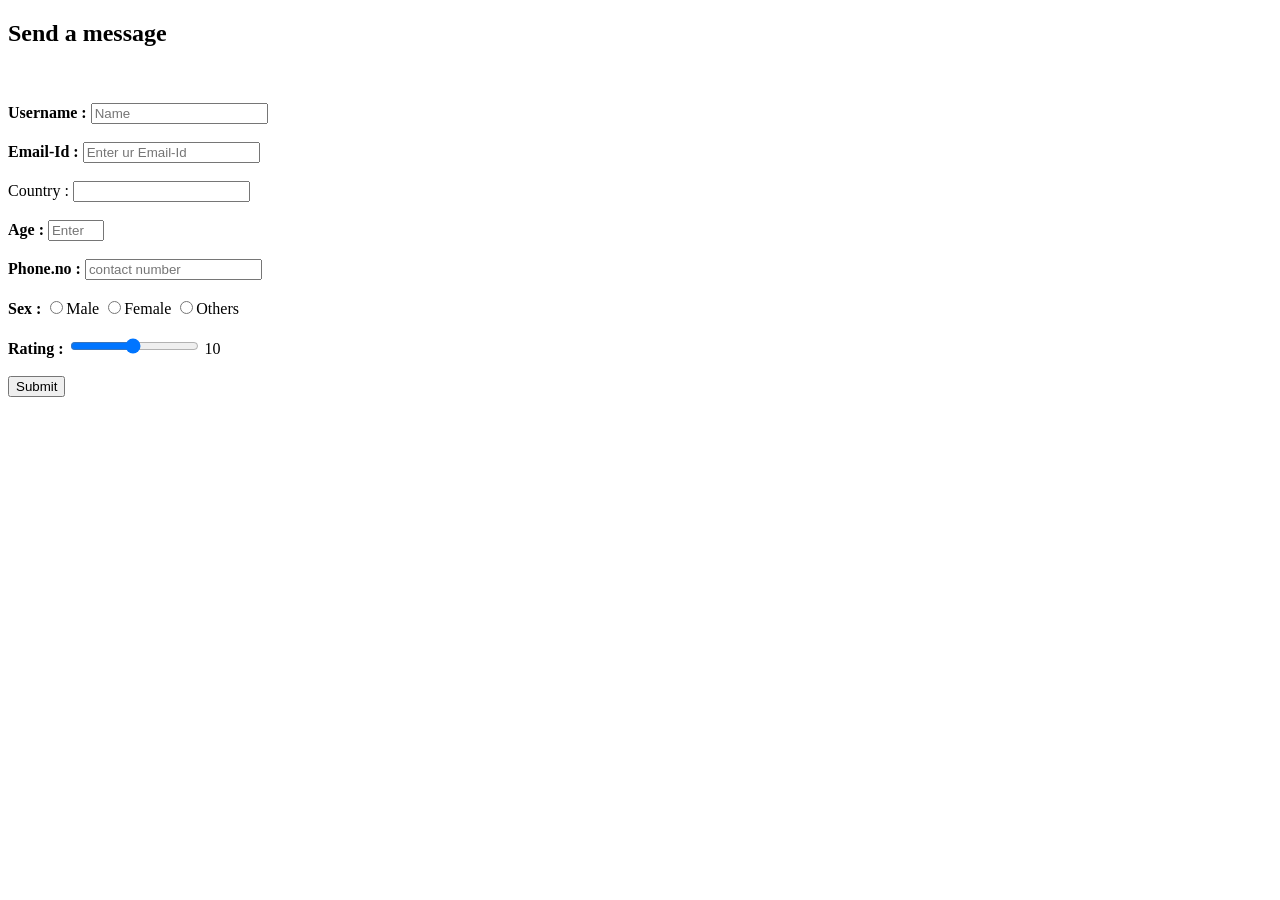
<file: Assignment2_ContactForm/index.html>
<!DOCTYPE html>
<html lang="en">
<head>
    <meta charset="UTF-8">
    <meta name="viewport" content="width=device-width, initial-scale=1.0">
    <link rel="icon" href="https://ik.imagekit.io/sheryians/Sheryians_logo_EzwgcppnD">
    <title>Project Excercise 2 : Contact Form</title>
</head>
<body>
    <h2>Send a message</h2>
    <br><br>
    <form>
        <!-- Name -->
        <label for="username"><strong>Username :</strong></label>
        <input type="text" id="Username" placeholder="Name" required>
        <br><br>
        <!-- email -->
        <label for="email"><strong>Email-Id :</strong></label>
        <input type="email" name="email" id="email" placeholder="Enter ur Email-Id" required>
        <br><br>
        <!-- Country -->
         <label for="country">Country :</label>
        <input type="text" id="country" name="COuntry" list="countries">
        <datalist id="countries">
            <option value="usa">USA</option>
            <option value="INDIA">India</option>
            <option value="jpn">Japan</option>
            <option value="du">Dubai</option>
        </datalist>
        <br><br>
        <!-- Age -->
        <label for="age"><strong>Age :</strong></label>
        <input type="number" id="age" placeholder="Enter ur age" min="1" max="110" required>
        <br><br>
        <!-- Phone number -->
        <label for="num"><strong>Phone.no :</strong></label>
        <input type="tel" id="num" name="Phone" placeholder="contact number" maxlength="10" required>
        <!-- <small>Format:xxx-xxx-xxxx</small> -->
        <br><br>
        <label for="sex"><strong>Sex :</strong></label>
        <input name="sexx" id="sex" type="radio">Male
        <input name="sexx" id="sex" type="radio">Female
        <input name="sexx" id="sex" type="radio">Others
        <br><br>
        <label for="rating"><strong>Rating :</strong></label>
        <input type="range" id="rating" name="rangee" min="1" max="100" value="50" oninput="this.nextElementSibling.value = this.value">
        <output>10</output>
        <br><br>
        <!-- Submit -->
        <button type="submit">Submit</button>
    </form>
</body>
</html>
</file>
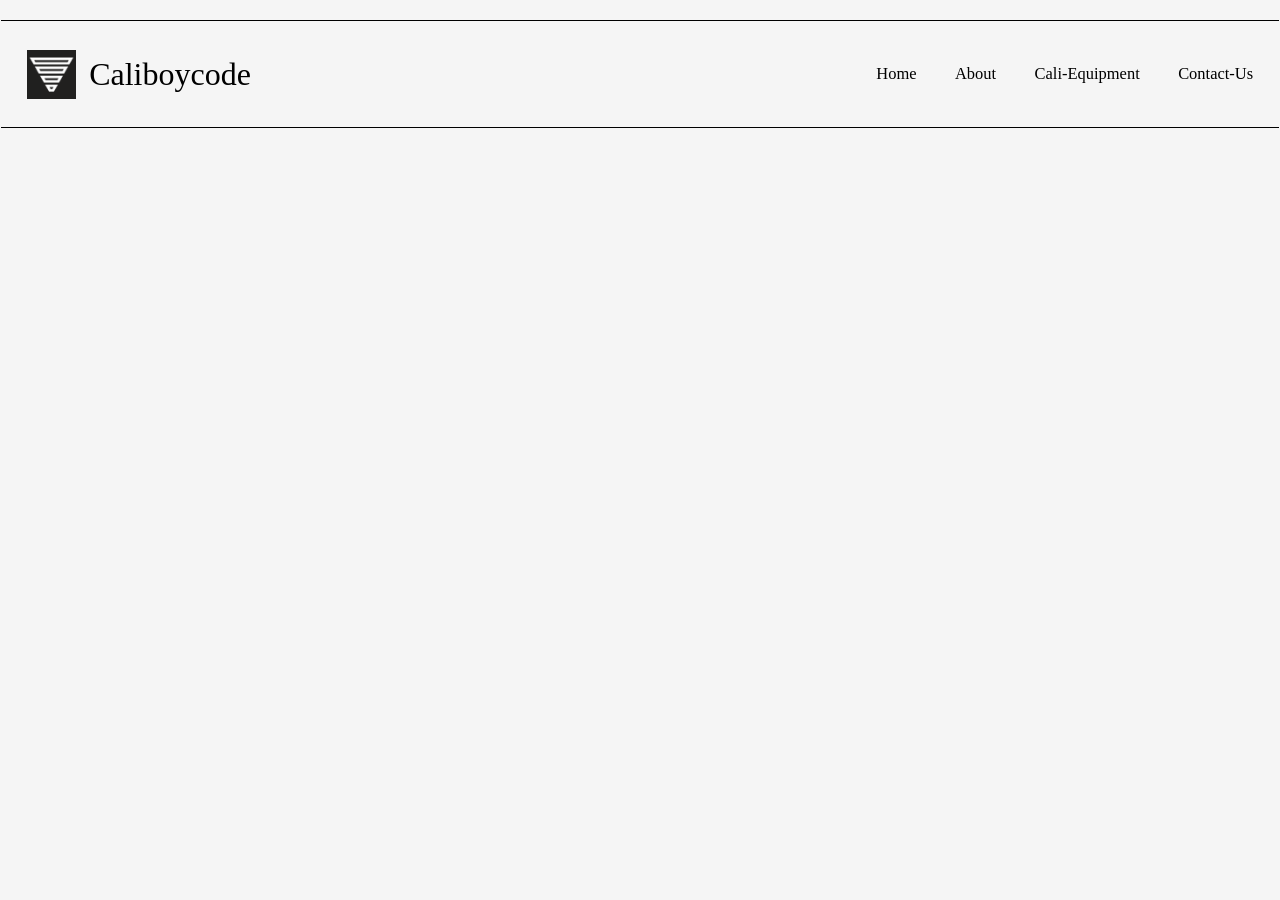
<file: Assignment3_styledcssblogpage/index.html>
<!DOCTYPE html>
<html lang="en">
<head>
    <meta charset="UTF-8">
    <meta name="viewport" content="width=device-width, initial-scale=1.0">
    <link rel="icon" href="https://ik.imagekit.io/sheryians/Sheryians_logo_EzwgcppnD"/>
    <title>Assignment3_Styled_CSS_WebPage</title>
    <link rel="stylesheet" href="style.css">
</head>
<body>
    <div id="main">
        <div id="nav">
            <div id="nav1">

                <img src="./images/loggggo.png" alt="CaliboyCode logo">
                <h1>Caliboycode</h1>
                
            </div>
            <div id="nav2">
                <a href="#nav1"><h3>Home</h3></a>
                <!-- <h3>Home</h3> -->
                <a href="./about.html"><h3>About</h3></a>
                <a href="./caliequipment.html"><h3>Cali-Equipment</h3></a>
                <a href="./contact-us.html"><h3>Contact-Us</h3></a>
            </div>
        </div>
        <!-- <div id="homesection"></div> -->
        <div id="content">
            <div id="center">
                <video autoplay loop muted src="https://videos.pexels.com/video-files/6571893/6571893-uhd_2560_1440_25fps.mp4"></video>
            </div>
        </div>
    </div>
</body>
</html>
</file>
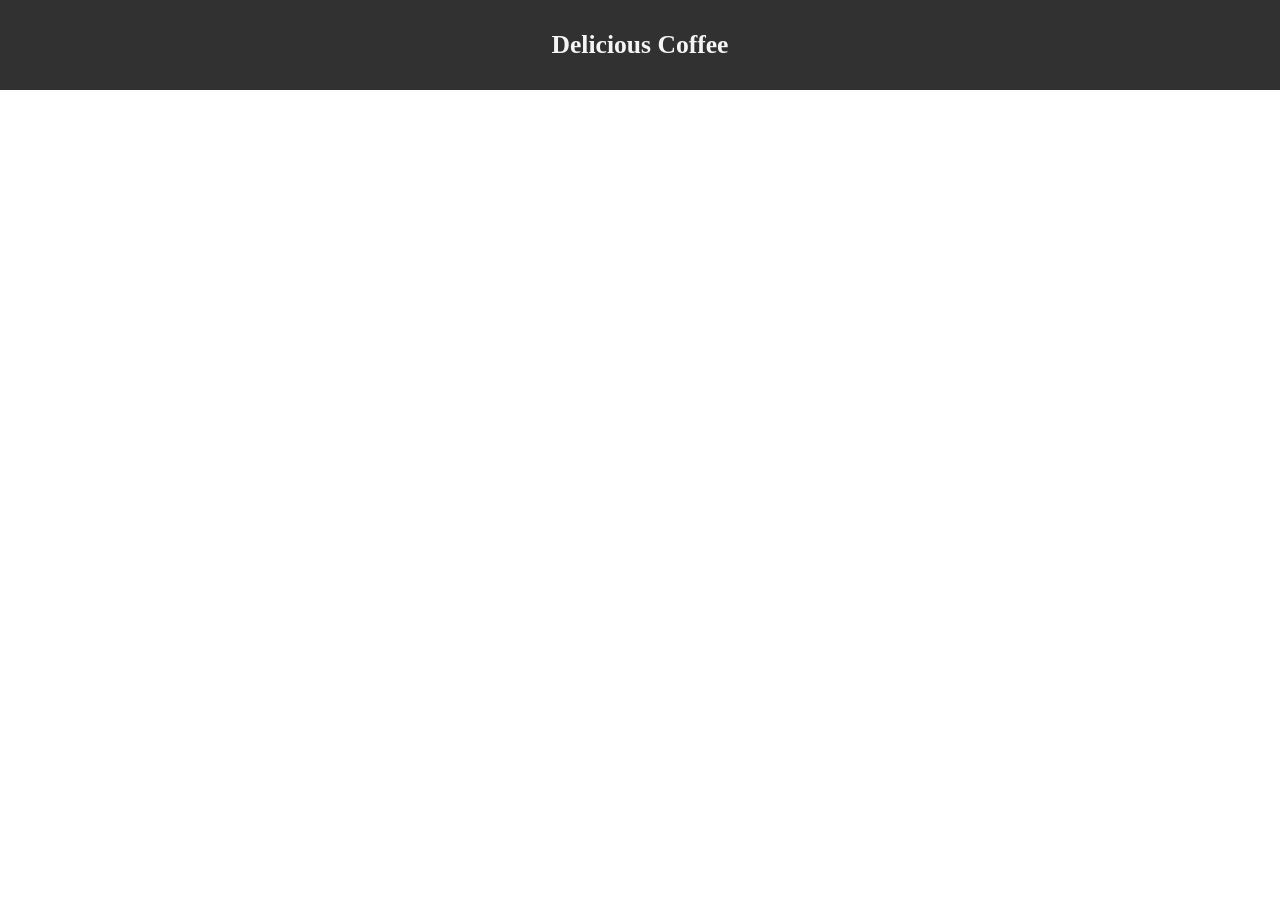
<file: Assignment4_Cafe/index.html>
<!DOCTYPE html>
<html lang="en">
<head>
    <meta charset="UTF-8">
    <meta name="viewport" content="width=device-width, initial-scale=1.0">
    <link rel="icon" href="https://ik.imagekit.io/sheryians/Sheryians_logo_EzwgcppnD">
    <link rel="stylesheet" href="style.css">
    <title>Delicious Coffee</title>
</head>
<body>
    <!-- It is all about the Day5 project -->
   <div id="main">
    <div id="nav">
        <h1>Delicious Coffee</h1>
    </div>

   </div> 
</body>
</html>
</file>
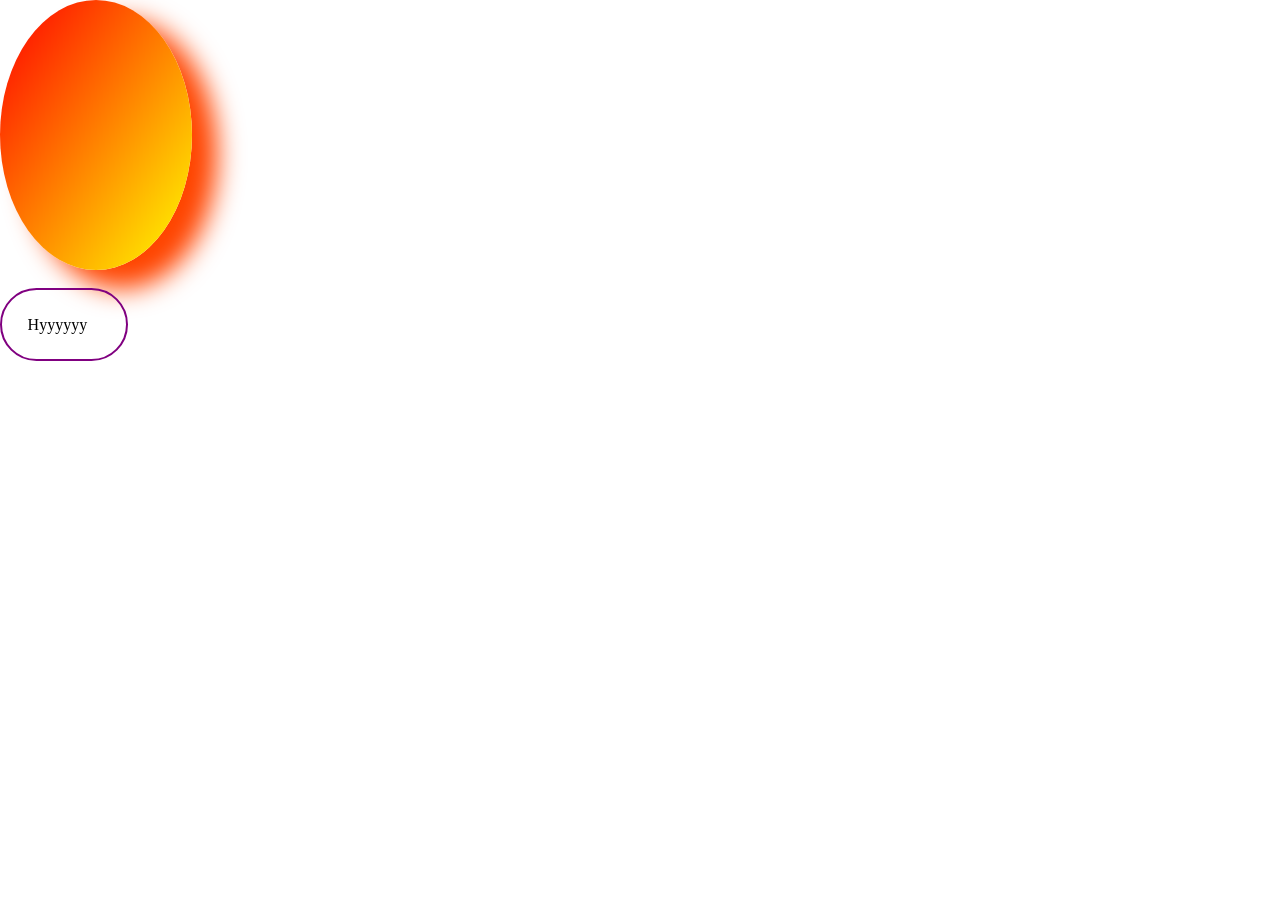
<file: Day4/index.html>
<!DOCTYPE html>
<html lang="en">
<head>
    <meta charset="UTF-8">
    <meta name="viewport" content="width=device-width, initial-scale=1.0">
    <link rel="stylesheet" href="style.css">
    <title>Day4</title>
</head>
<body>
    <div id="backg">
        
    </div>
    <br>
    <p>Hyyyyyy</p>
</body>
</html>
</file>
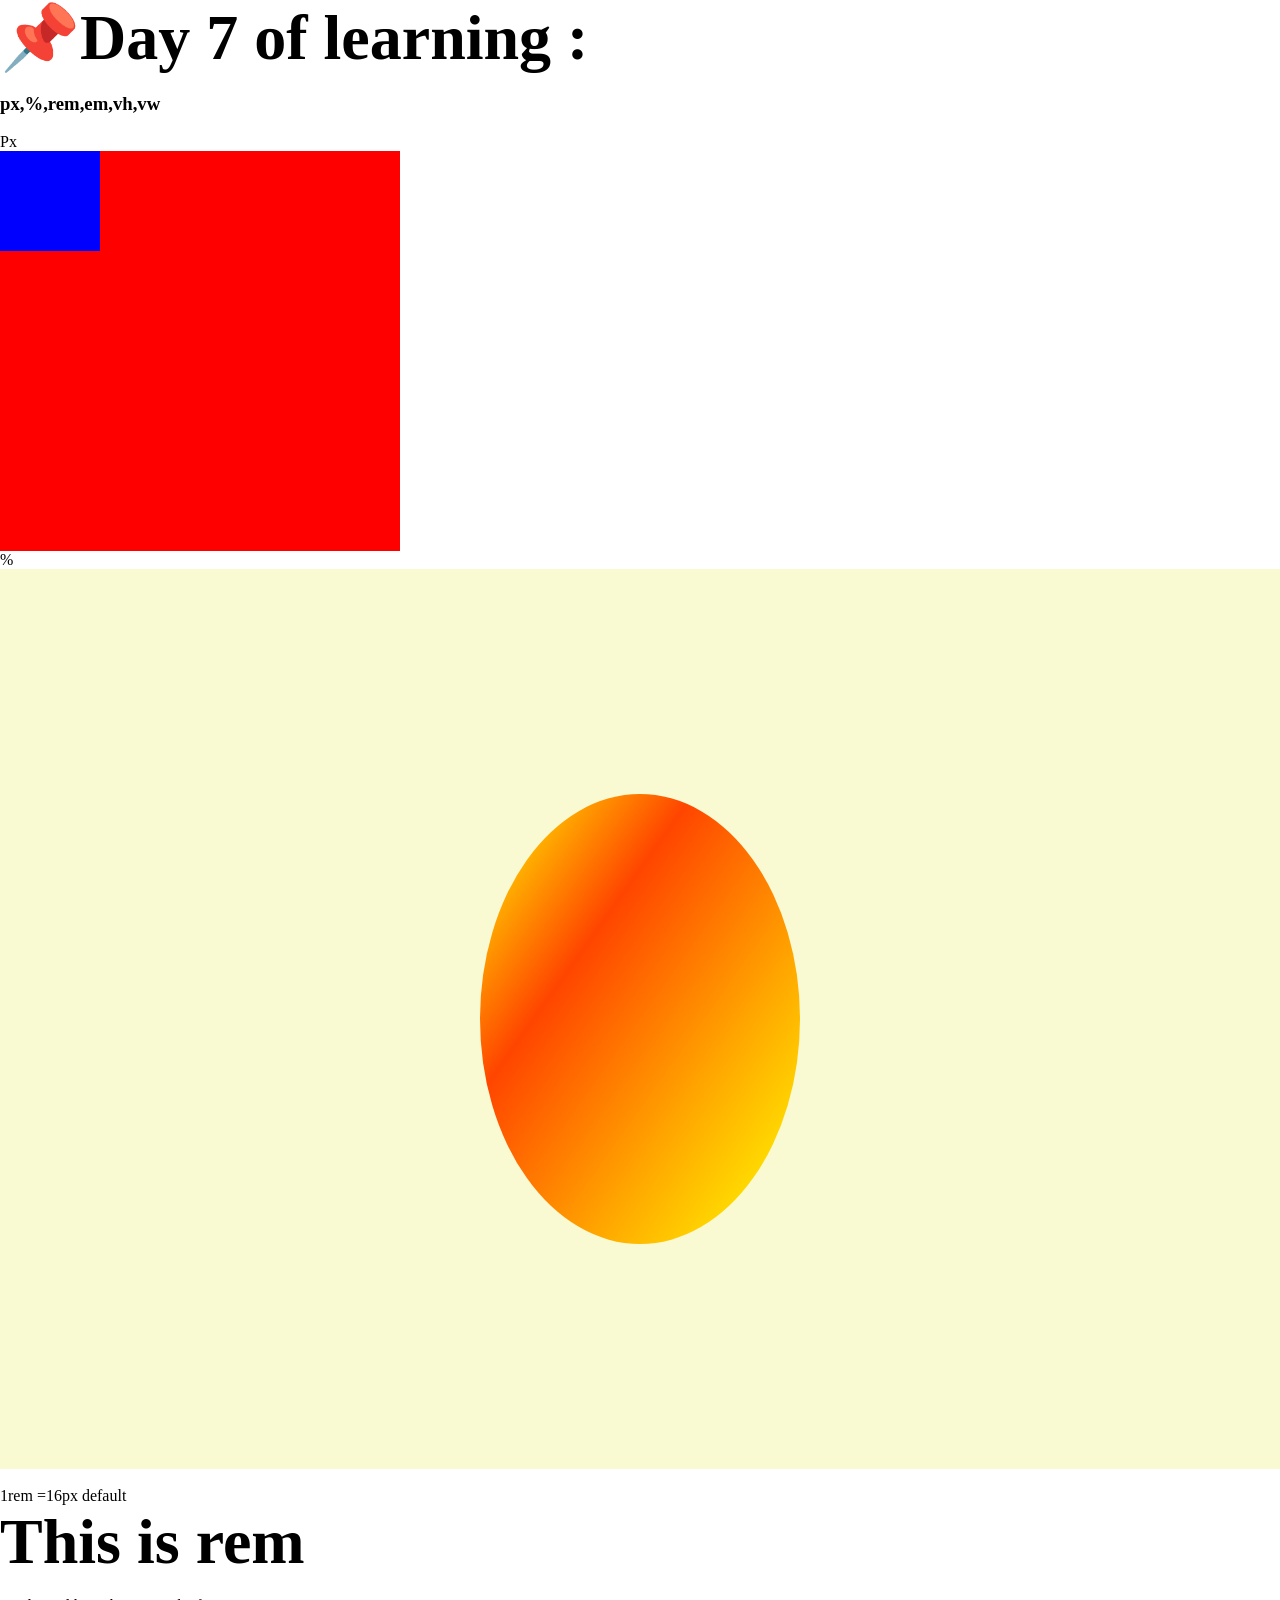
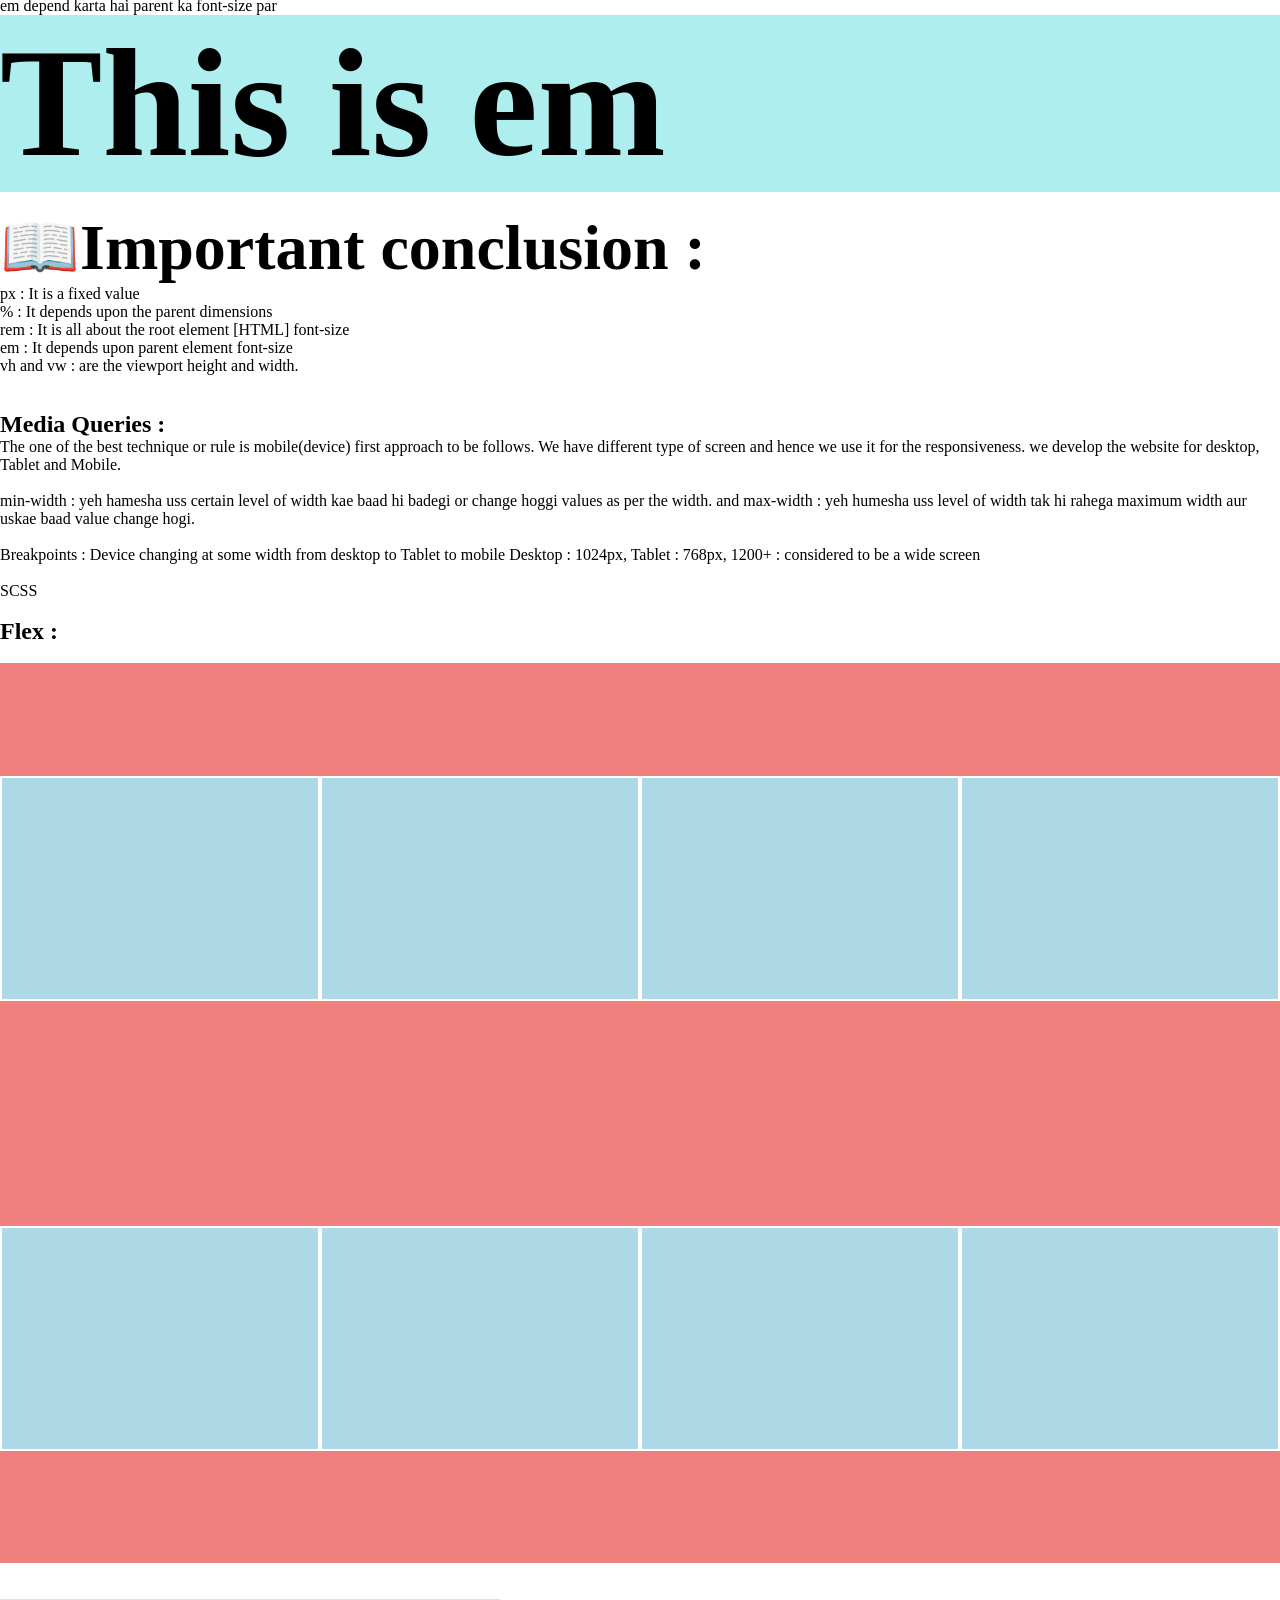
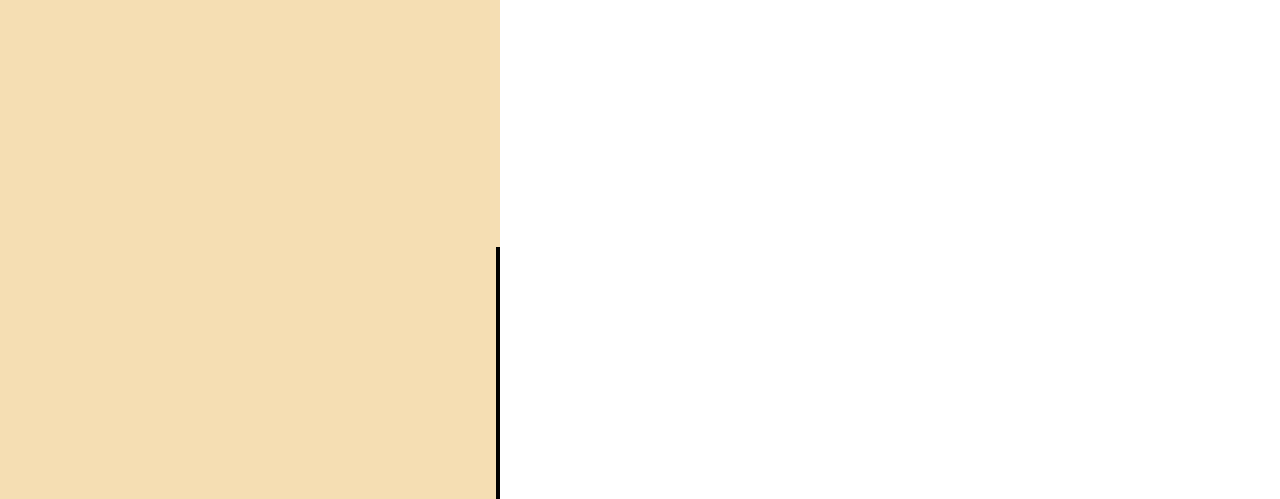
<file: Day7/index.html>
<!DOCTYPE html>
<html lang="en">
<head>
    <meta charset="UTF-8">
    <meta name="viewport" content="width=device-width, initial-scale=1.0">
    <link rel="stylesheet" href="style.css">
    <title>Day7</title>
</head>
<body>
    <h1>📌Day 7 of learning :</h1>
    <br>
    <h3>px,%,rem,em,vh,vw</h3>
    <br>
    Px
    <div id="parent">
        <div id="child"></div>
    </div>
    %
    <div id="parents">
        <div id="childs"></div>
    </div>
    <br>
    1rem =16px default
    <!-- it is set deafault to 16px and we can overwrite by css and increase/shrink the size of the content -->
    <h1>This is rem</h1>
    <br>
    em depend karta hai parent ka font-size par 
    <div id="childss">
        <h2>This is em</h2>
    </div>
    <!-- <h2></h2> -->
    <br>
    <h1>📖Important conclusion :</h1>
    <ol>
        <li>px : It is a fixed value</li>
        <li>% : It depends upon the parent dimensions</li>
        <li>rem : It is all about the root element [HTML] font-size</li>
        <li>em : It depends upon parent element font-size</li>
        <li>vh and vw : are the viewport height and width.</li>
    </ol>
    <br><br>
    <h2>Media Queries :</h2>
    <p>The one of the best technique or rule is mobile(device) first approach to be follows. We have different type of screen and hence we use it for the responsiveness. we develop the website for desktop, Tablet and Mobile. </p>
    <br>
    min-width : yeh hamesha uss certain level of width kae baad hi badegi or change hoggi values as per the width. and max-width : yeh humesha uss level of width tak hi rahega maximum width aur uskae baad value change hogi.
    <br><br>
    Breakpoints : Device changing at some width from desktop to Tablet to mobile
    Desktop : 1024px, Tablet : 768px, 1200+ : considered to be a wide screen
    <br><br>
    SCSS
    <br><br>
    <h2>Flex :</h2>
    <br>
    <div class="flex-parents">
        <div class="flex-childs"></div>
        <div class="flex-childs"></div>
        <div class="flex-childs"></div>
        <div class="flex-childs"></div>
        <div class="flex-childs"></div>
        <div class="flex-childs"></div>
        <div class="flex-childs"></div>
        <div class="flex-childs"></div>
    </div>
    <br><br>
    <!-- Grid-area -->
    <div class="gaparents">
        <div class="gachilds gachilds-a"></div>
        <div class="gachilds gachilds-b"></div>
        <div class="gachilds gachilds-c"></div>
        <div class="gachilds gachilds-d"></div>
    </div>
</body>
</html>
</file>
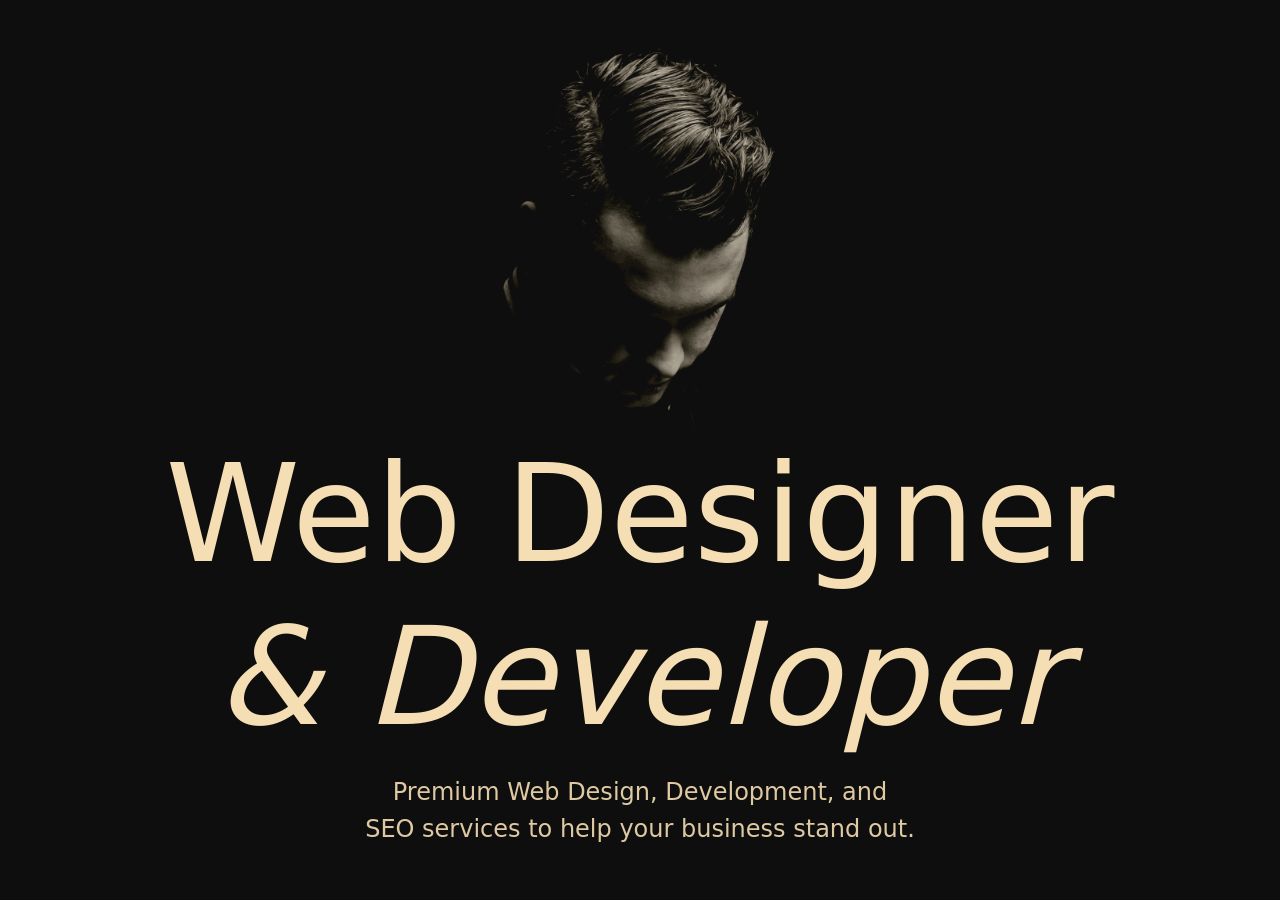
<file: day9/index.html>
<!DOCTYPE html>
<html lang="en">
<head>
    <meta charset="UTF-8">
    <meta name="viewport" content="width=device-width, initial-scale=1.0">
    <link rel="stylesheet" href="style.css">
    <title>Document</title>
</head>
<body>
    <main>
        <section>
            <img src="./images/Hero.png" alt="Hero Image">
            <h1>
                Web Designer 
                <br>
                <em>& Developer</em>
            </h1>
            <p>Premium Web Design, Development, and <br>SEO services to help your business stand out.</p>
        </section>
    </main>
</body>
</html>
</file>
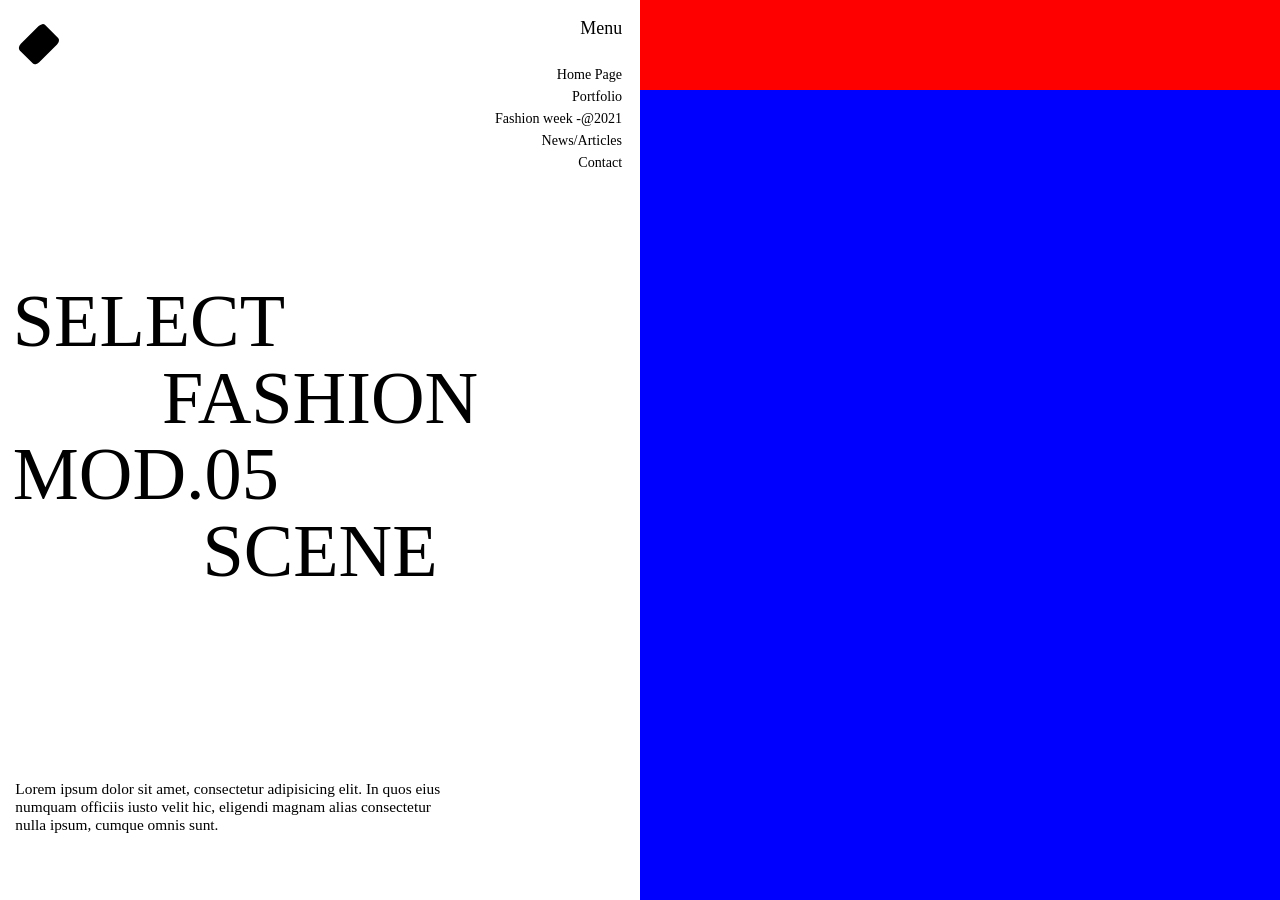
<file: Excercise_landingpage1/index.html>
<!DOCTYPE html>
<html lang="en">
<head>
    <meta charset="UTF-8">
    <meta name="viewport" content="width=device-width, initial-scale=1.0">
    <title>Practicing Landing-page1</title>
    <link rel="stylesheet" href="style.css">
</head>
<body>
   <div id="main">
    <!-- <div id="left"></div>
    <div id="right"></div> -->
    <div id="left-top-left">
        <div id="square"></div>
    </div>
    <div id="left-top-right">
        <h4>Menu</h4>
        <h5>Home Page</h5>
        <h5>Portfolio</h5>
        <h5>Fashion week -@2021</h5>
        <h5>News/Articles</h5>
        <h5>Contact</h5>
    </div>
    <div id="left-center">
        <h1>Select</h1>
        <h1>Fashion</h1>
        <h1>Mod.05</h1>
        <h1>Scene</h1>
    </div>
    <div id="left-bottom">
        <p>Lorem ipsum dolor sit amet, consectetur adipisicing elit. In quos eius numquam officiis iusto velit hic, eligendi magnam alias consectetur nulla ipsum, cumque omnis sunt.</p>
    </div>
    <div id="right">
        <div id="right-symbol-upper"></div>
        <div id="content">
            <video src=""></video>
        </div>
    </div>
   </div> 
</body>
</html>
</file>
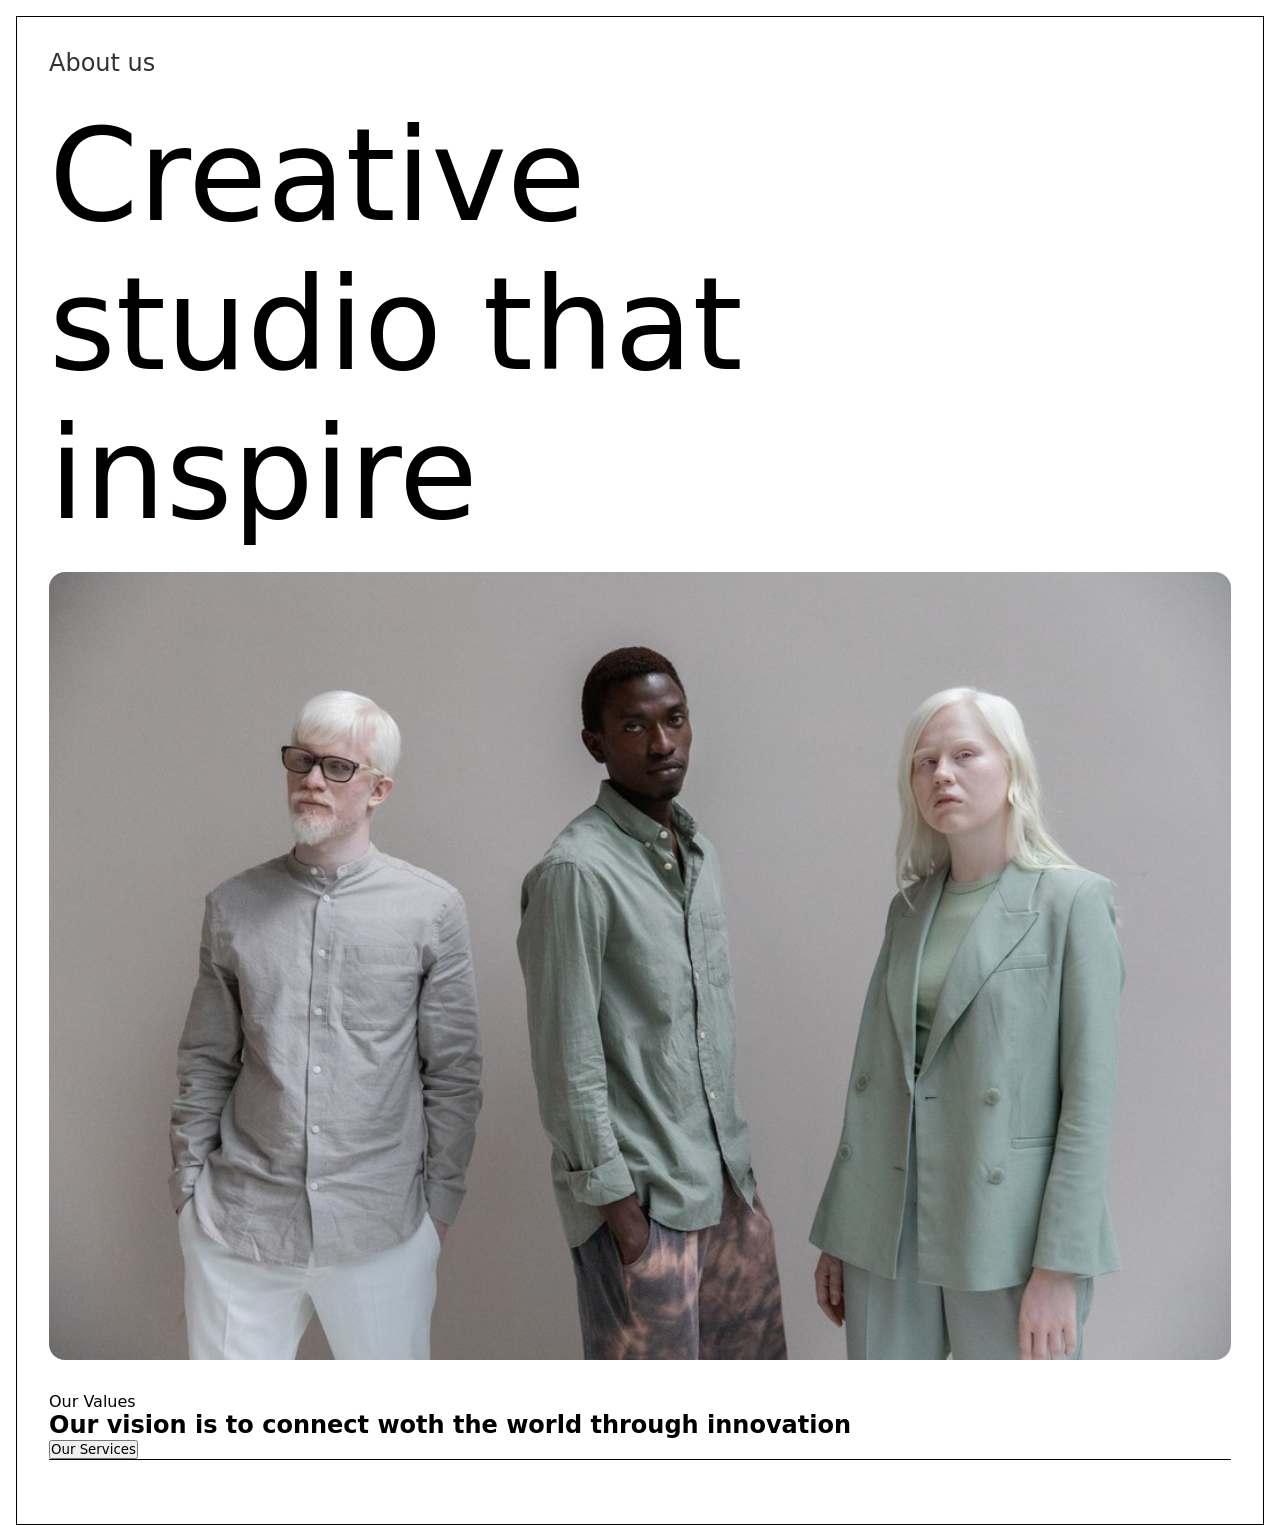
<file: Fylla_Project/index.html>
<!DOCTYPE html>
<html lang="en">
<head>
    <meta charset="UTF-8">
    <meta name="viewport" content="width=device-width, initial-scale=1.0">
    <!-- <link rel="icon" href="href=""> -->
    <link rel="stylesheet" href="style.css">
    <title>Fylla </title>
</head>
<body>
    <main>
        <section class="view-1">
            <p>About us</p>
            <h1>Creative studio that inspire</h1>
            <img src="./images/dbPPgNBvteyJTwf4izKJFQuFGJ8.jpg" alt="Headingimage">
        </section>

        <section class="view-2">
            <div class="top">
                <p>Our Values</p>
                <h1>Our vision is to connect woth the world through innovation</h1>
                <button>Our Services</button>
            </div>
            <div class="line"></div>
            <div class="bottom">
                <div class="elem"></div>
            </div>
        </section>
    </main>
</body>
</html>
</file>
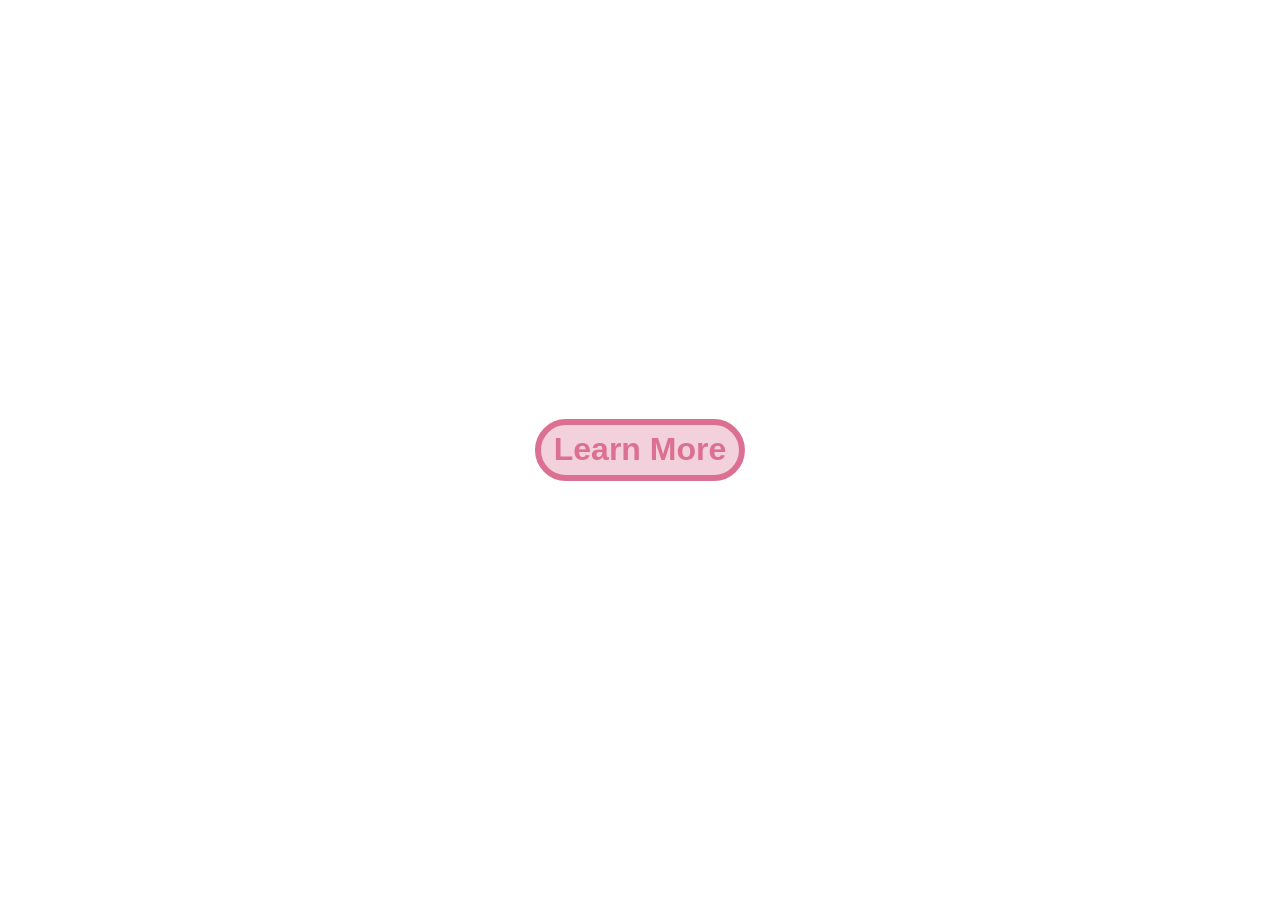
<file: Animation_Part/Animation_Button/index.html>
<!DOCTYPE html>
<html lang="en">
<head>
    <meta charset="UTF-8">
    <meta name="viewport" content="width=device-width, initial-scale=1.0">
    <link rel="stylesheet" href="style.css">
    <title>Animate Button</title>
</head>
<body>
    <!-- There are two ways of animation : Transition, transform, and animation -->
    <button class="btn">Learn More</button>
</body>
</html>
</file>
<file: Assignment3_styledcssblogpage/style.css>
*{
    margin: 0;
    padding: 0;
    box-sizing: border-box;
    font-family: "Gilroy";
    font-weight: normal;
}

html,body{
    width: 100%;
    height: 100%;
}

#main{
    width: 100%;
    height: 100%;
    background-color: whitesmoke;
    padding: 0.1vw;
}

#nav{
    height: 12vh;
    width: 100%;
    /* background-color: antiquewhite; */
    display: flex;
    justify-content: space-between;
    align-items: center;
    padding: 2vw;
    border-top: 1px solid black;
    border-bottom: 1px solid black;
    margin-top: 1.5vw;
}

#nav1{
    display: flex;
    align-items: center;
    justify-content: flex-start;
    gap: 1vw;

}

#nav1 img{
    height: 5.5vh;
    width: 5.5vh;
}

#nav1 h1{
    font-weight: 400;
}

#nav2{
    display: flex;
    align-items:center;
    justify-content: space-between;
    gap: 3vw;
}

#nav2 a{
    font-size: 1.1vw;
    text-decoration: none;
    color: black;
}

#nav2 a>h3:hover{
    text-decoration: underline;
    scale: 1.1;
}

#content{
    width: 100%;
    height: calc(100% - (12vh + 1.5vw));
    /* background-color: red; */
    padding: 2.5vw 5vw 2.5vw 5vw;
}

#center{
    width: 100%;
    height: 100%;
    /* background-color: green; */
}

#center video{
    width: 100%;
    height: 100%;
    object-fit: cover;
    object-position: center;
}
</file>
<file: Assignment4_Cafe/style.css>
*{
    margin: 0;
    padding: 0;
    box-sizing: border-box;
    font-family: 'Gilroy';
}

html,body{
    width: 100%;
    height: 100%;
}

#main{
    width: 100%;
    height: 100%;
    background-color: rgba(255, 255, 255, 0.485);
    /* background-color: black; */
}

#nav{
    width: 100vw;
    height: 10vh;
    /* background-color: white; */
    background-color: #000000ce;
    color: whitesmoke;
    display: grid;
    align-items: center;
    justify-items: center;
}

#nav h1{
    font-size: 2vw;
    font-weight: 559;
}
</file>
<file: Day4/style.css>
*{
    margin: 0;
    padding: 0;
    box-sizing: border-box;
}

html,body{
    height: 100%;
    width: 100%;
}

#backg{
    width: 15vw;
    height: 30vh;
    background: linear-gradient(to right bottom,red, yellow);
    border-radius: 50%;
    box-shadow: 2vw 1.5vw 2vw orangered;
}

p{
    padding: 2vw;
    border: 2px solid purple;
    width: 10vw;
    border-radius: 15vw;
}
</file>
<file: Day7/style.css>
*{
    margin: 0;
    padding: 0;
    box-sizing: border-box;
}

html,body{
    width: 100%;
    height: 100%;
}

#parent{
    height: 400px;
    width: 400px;
    background-color: red;
}

#child{
    height: 100px;
    width: 100px;
    background-color: blue;
}

#parents{
    width: 100%;
    height: 100%;
    background-color: lightgoldenrodyellow;
    position: relative;
}

#childs{
    width: 25%;
    height: 50%;
    background: linear-gradient(to right bottom, yellow, orangered,orange,yellow);
    border-radius: 50%;
    position: absolute;
    top: 50%;
    left: 50%;
    transform: translate(-50%,-50%);
}

h1{
    font-size: 4rem;
}

#childss{
    font-size: 3vw;
    background-color: paleturquoise;
}

#childss h2{
    font-size: 4em;
}

.flex-parents{
    width: 100%;
    height: 100%;
    background-color: lightcoral;
    display: flex;
    align-items: center;
    justify-content: space-between;
    /* gap: 2vw; */
    flex-wrap: wrap;
}

.flex-childs{
    width: 25%;
    height: 25%;
    background-color: lightblue;
    border: 2px solid white;
    flex-shrink: 0;
}

.gaparents{
    height: 500px;
    width: 500px;
    background-color: wheat;
    display: grid;
    grid-template-areas: 
    " a d a a"
    " b c d b"
    " c c c a"
    " b d c d";
    grid-template-columns: repeat(3,1fr);

}

.gachilds{
    /* display: grid; */
    background-color: red;
    border: 2px solid black;
}

.gachilds-a{
    grid-area: a;
    background-color: yellow;
}

.gachilds-b{
    grid-area: b;
    background-color: green;
}

.gachilds-c{
    grid-area: c;
    background-color: pink;
}

.gachilds-d{
    grid-area: d;
    background-color: blue;
}
</file>
<file: day9/style.css>
* {
  margin: 0;
  padding: 0;
  box-sizing: border-box;
}

html,
body {
  width: 100%;
  height: 100%;
  background-color: #0e0e0e;
}

html {
  font-family: system-ui, -apple-system, BlinkMacSystemFont, "Segoe UI", Roboto, Oxygen, Ubuntu, Cantarell, "Open Sans", "Helvetica Neue", sans-serif;
  color: wheat;
}

main {
  width: 100%;
}

section {
  width: 100%;
  display: flex;
  flex-direction: column;
  align-items: center;
  padding: 2rem 4rem;
}
section img {
  width: 80%;
  -o-object-fit: cover;
     object-fit: cover;
}
section h1 {
  color: wheat;
  font-size: 3.5rem;
  text-align: center;
  font-weight: 300;
  line-height: 1.2;
}
section h1 br {
  display: block;
}
section p {
  color: wheat;
  text-align: center;
  font-weight: 100;
  line-height: 1.55;
  font-size: 1.2rem;
  margin: 0.9rem 0;
  opacity: 0.9;
}
section p br {
  display: none;
}

@media (min-width: 1020px) {
  section img {
    width: 28%;
  }
  section h1 {
    font-size: 8.5rem;
  }
  section h1 br {
    display: block;
  }
  section p {
    font-size: 1.5rem;
  }
  section p br {
    display: block;
  }
}/*# sourceMappingURL=style.css.map */
</file>
<file: Excercise_landingpage1/style.css>
*{
    margin: 0;
    padding: 0;
    box-sizing: border-box;
    font-family: Gilroy;
}

html,body{
    width: 100%;
    height: 100%;
}

#main{
    width: 100%;
    height: 100%;
    background-color: #ffffff;
    display: grid;
    /* grid-template-columns: 50% 50%; */
    /* grid-template-columns: 50% 50%;
    grid-template-rows: 30% 30% 30%;
    } */
    /* grid-template-columns: 20% 20% 20% 20% 20%;
    grid-template-rows: 20% 20% 30% 20% 10%; */
    grid-template-columns: 25% 25% 50%;
    grid-template-rows: 30% 55% 15%;
}

/* #left-top-left{
    background-color: red;
    /* grid-row: 1/4; */
/* } */

/* #left-top-right{ */
    /* background-color: green; */
    /* grid-row: 2/4; */
/* } */

/* #left-center{
    background-color: yellow;
} */

/* #left-bottom{
    background-color: purple;
} */


/* #right{
    background-color: blue;
    grid-row: 1/5;
    grid-column: 2;
}  */

/* 
.elem{
    background-color: crimson;
    border: 2px solid black;
} */

#left-top-left{
    /* background-color: crimson; */
    padding: 2vw;
}

#square{
    height: 4vh;
    width: 2vw;
    background-color: black;
    rotate: 45deg;
    border-radius: 15%;
}

#left-top-right{
    /* background-color: blueviolet; */
    justify-self: right;
    padding: 1.4vw;
    text-align: right;
}

#left-top-right h4{
    /* background-color: rebeccapurple; */
    margin-bottom: 2.1vw;
    font-size: 1.4vw;
    font-weight: 100;
}

#left-top-right h5{
    font-size: 1.1vw;
    font-weight: 100;
    margin-bottom: 0.4vw;
}

#left-center{
    /* background-color: royalblue; */
    /* grid-row: 1/3; */
    grid-column: 1/3;
    padding: 1vw;
}

#left-center h1{
    font-size: 5.8vw;
    text-transform: uppercase;
    font-weight: 100;
    font-family: montserrat;
    line-height: 6vw;
}

#left-center h1:nth-child(2n){
    /* background-color: red; */
    text-align: center;
}

/* #left-center h1::after{
    content: " ";
    height: 2vh;
    width: 4vw;
    background-color: black;
} */

#left-bottom{
    /* background-color: chartreuse; */
    grid-column: 1/3;
    padding: 1.2vw;
}

#left-bottom p{
    width: 70%;
    font-size: 1.2vw;
    font-weight: 500;
}

#right{
    background-color: aquamarine;
    grid-row: 1/4;
    grid-column: 3;
}

#right-symbol-upper{
    background-color: red;
    width: 100%;
    height: 10vh;
    position: relative;
}

#content{
    background-color:blue;
    width: 100%;
    height: calc(100% - 10vh);
    position: relative;
}
</file>
<file: Fylla_Project/style.css>
* {
  margin: 0;
  padding: 0;
  box-sizing: border-box;
  font-family: system-ui, -apple-system, BlinkMacSystemFont, "Segoe UI", Roboto, Oxygen, Ubuntu, Cantarell, "Open Sans", "Helvetica Neue", sans-serif;
}

html, body {
  width: 100%;
  height: 100%;
  padding: 0.5rem;
}

main {
  padding: 1rem;
  padding-top: 3rem;
  width: 100%;
  border: 1px solid black;
}

.view-1 {
  width: 100%;
  display: flex;
  flex-direction: column;
  gap: 1.5rem;
}
.view-1 p {
  font-weight: 200;
  opacity: 0.8;
}
.view-1 h1 {
  font-weight: 400;
  font-size: 3.8rem;
  width: 70%;
}
.view-1 img {
  width: 100%;
  -o-object-fit: cover;
     object-fit: cover;
  border-radius: 1rem;
}

.view-2 {
  margin: 2rem 0;
  display: flex;
  flex-direction: column;
}
.view-2 .line {
  background-color: #000;
  height: 1px;
  width: 100%;
}

@media (min-width: 1020px) {
  main {
    padding: 2rem;
  }
  .view-1 p {
    font-size: 1.5rem;
  }
  .view-1 h1 {
    font-size: 8rem;
    width: 60%;
  }
}/*# sourceMappingURL=style.css.map */
</file>
<file: Animation_Part/Animation_Button/style.css>
*{
    margin: 0;
    padding: 0;
    box-sizing: border-box;
}

html,body{
    height: 100%;
    width: 100%;
}

.btn{
    font-size: 2rem;
    font-weight: 700;
    padding: 0.5vw 1vw;
    /* color: var(--clr-accent); */
    color: palevioletred;
    /* background-color: var(--clr-rgba); */
    background-color: rgba(216, 112, 147, 0.321);
    /* border: 1vw solid var(--clr-accent); */
    border: 0.5vw solid palevioletred;
    border-radius: 5vw;
    position: absolute;
    top: 50%;
    left: 50%;
    transform: translate(-50%,-50%);
    transition: transform 0.3s;
}

.btn:hover{
    transform: translateY(-10px);
}
</file>
